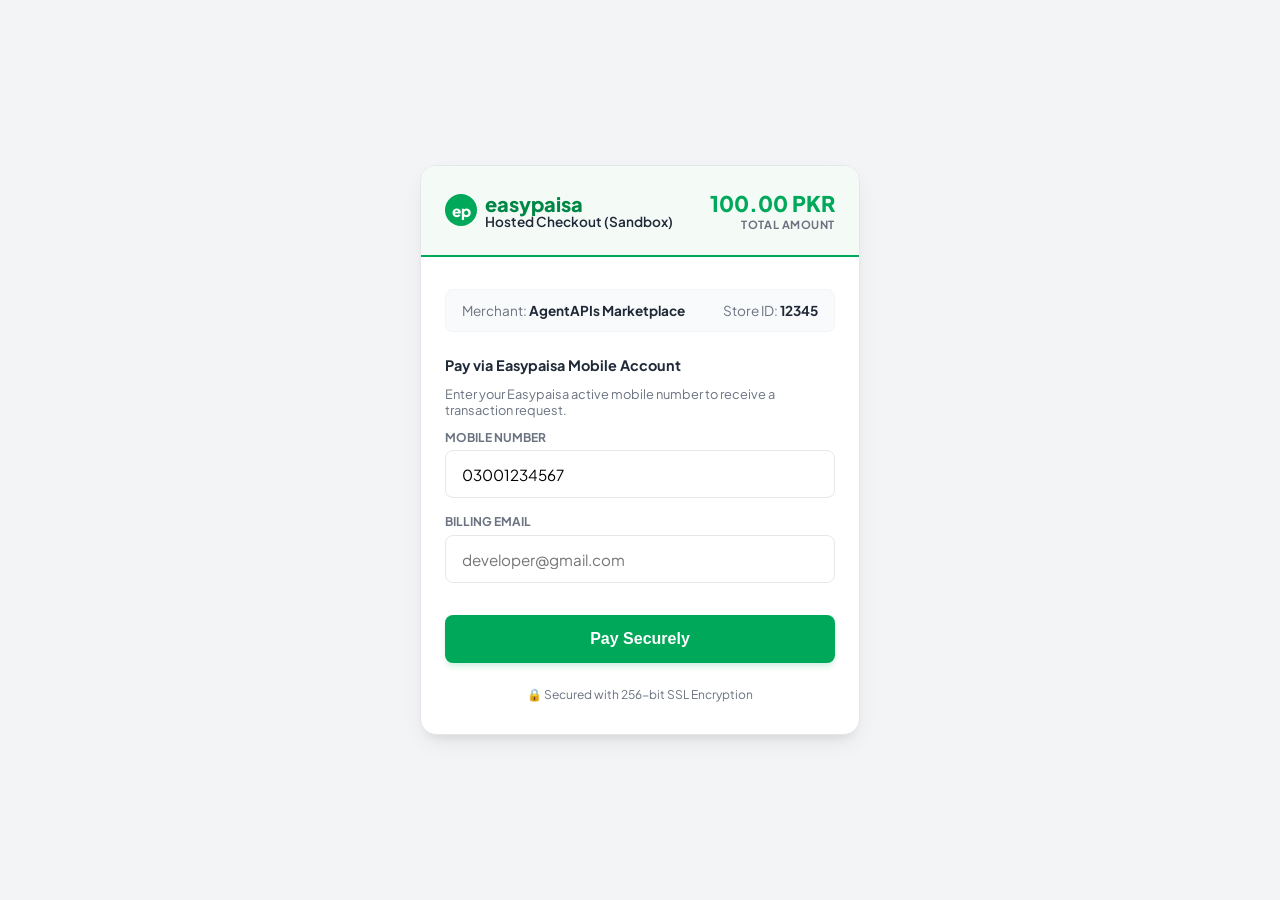
<file: easypaisa_mock.html>
<!DOCTYPE html>
<html lang="en">
<head>
    <meta charset="UTF-8">
    <meta name="viewport" content="width=device-width, initial-scale=1.0">
    <title>Easypaisa - Secure Hosted Payment Gateway</title>
    <style>
        @import url('https://fonts.googleapis.com/css2?family=Plus+Jakarta+Sans:wght@400;500;600;700;800&display=swap');
        
        :root {
            --ep-green: #00a859;
            --ep-green-dark: #008746;
            --ep-light-bg: #f4fbf7;
            --text-dark: #1f2937;
            --text-muted: #6b7280;
            --border-color: #e5e7eb;
        }

        * {
            box-sizing: border-box;
            margin: 0;
            padding: 0;
        }

        body {
            font-family: 'Plus Jakarta Sans', sans-serif;
            background-color: #f3f4f6;
            color: var(--text-dark);
            display: flex;
            flex-direction: column;
            min-height: 100vh;
            align-items: center;
            justify-content: center;
            padding: 1.5rem;
        }

        .gateway-card {
            background-color: #ffffff;
            border-radius: 16px;
            box-shadow: 0 10px 25px -5px rgba(0, 0, 0, 0.08), 0 8px 10px -6px rgba(0, 0, 0, 0.08);
            width: 100%;
            max-width: 440px;
            overflow: hidden;
            border: 1px solid var(--border-color);
        }

        .gateway-header {
            background-color: var(--ep-light-bg);
            padding: 1.5rem;
            display: flex;
            justify-content: space-between;
            align-items: center;
            border-bottom: 2px solid var(--ep-green);
        }

        .logo-box {
            display: flex;
            align-items: center;
            gap: 0.5rem;
        }

        .logo-circle {
            width: 32px;
            height: 32px;
            border-radius: 50%;
            background-color: var(--ep-green);
            display: flex;
            align-items: center;
            justify-content: center;
            color: white;
            font-weight: 800;
            font-size: 0.95rem;
        }

        .logo-text {
            font-weight: 800;
            color: var(--ep-green-dark);
            font-size: 1.25rem;
        }

        .logo-text span {
            color: var(--text-dark);
            font-weight: 600;
            font-size: 0.85rem;
            display: block;
            margin-top: -3px;
        }

        .amount-badge {
            text-align: right;
        }

        .amount-val {
            font-size: 1.35rem;
            font-weight: 800;
            color: var(--ep-green);
        }

        .amount-lbl {
            font-size: 0.7rem;
            color: var(--text-muted);
            text-transform: uppercase;
            font-weight: 700;
            letter-spacing: 0.05em;
        }

        .gateway-body {
            padding: 2rem 1.5rem;
        }

        .merchant-row {
            display: flex;
            justify-content: space-between;
            background-color: #f9fafb;
            padding: 0.75rem 1rem;
            border-radius: 8px;
            font-size: 0.85rem;
            margin-bottom: 1.5rem;
            border: 1px solid #f3f4f6;
        }

        .merchant-row span {
            color: var(--text-muted);
        }

        .merchant-row strong {
            color: var(--text-dark);
        }

        .pay-tab {
            margin-bottom: 1.5rem;
        }

        .tab-title {
            font-size: 0.9rem;
            font-weight: 700;
            margin-bottom: 0.75rem;
            color: var(--text-dark);
        }

        .form-control {
            width: 100%;
            padding: 0.85rem 1rem;
            border: 1px solid var(--border-color);
            border-radius: 8px;
            font-size: 0.95rem;
            font-family: inherit;
            outline: none;
            transition: border-color 0.2s ease;
        }

        .form-control:focus {
            border-color: var(--ep-green);
        }

        .btn-pay {
            width: 100%;
            padding: 0.95rem;
            background-color: var(--ep-green);
            color: white;
            border: none;
            border-radius: 8px;
            font-size: 1rem;
            font-weight: 700;
            cursor: pointer;
            transition: background-color 0.2s ease;
            box-shadow: 0 4px 6px -1px rgba(0, 168, 89, 0.2);
            margin-top: 0.5rem;
        }

        .btn-pay:hover {
            background-color: var(--ep-green-dark);
        }

        .footer-note {
            text-align: center;
            font-size: 0.75rem;
            color: var(--text-muted);
            margin-top: 1.5rem;
            display: flex;
            align-items: center;
            justify-content: center;
            gap: 0.35rem;
        }

        /* Modal Overlay inside card */
        .overlay {
            position: absolute;
            top: 0;
            left: 0;
            width: 100%;
            height: 100%;
            background-color: rgba(255, 255, 255, 0.95);
            display: none;
            flex-direction: column;
            align-items: center;
            justify-content: center;
            padding: 2rem;
            text-align: center;
            animation: fadeIn 0.3s ease;
        }

        @keyframes fadeIn {
            from { opacity: 0; }
            to { opacity: 1; }
        }

        .spinner {
            border: 4px solid var(--border-color);
            border-top: 4px solid var(--ep-green);
            border-radius: 50%;
            width: 48px;
            height: 48px;
            animation: spin 1s linear infinite;
            margin-bottom: 1.5rem;
        }

        @keyframes spin {
            0% { transform: rotate(0deg); }
            100% { transform: rotate(360deg); }
        }

        .success-checkmark {
            width: 56px;
            height: 56px;
            border-radius: 50%;
            background-color: var(--ep-light-bg);
            color: var(--ep-green);
            display: flex;
            align-items: center;
            justify-content: center;
            font-size: 2.2rem;
            font-weight: 800;
            margin-bottom: 1.5rem;
            animation: pop 0.4s cubic-bezier(0.175, 0.885, 0.32, 1.275);
        }

        @keyframes pop {
            0% { transform: scale(0.6); opacity: 0; }
            100% { transform: scale(1); opacity: 1; }
        }
    </style>
</head>
<body>

    <div class="gateway-card" style="position: relative;">
        <!-- Header -->
        <div class="gateway-header">
            <div class="logo-box">
                <div class="logo-circle">ep</div>
                <div class="logo-text">
                    easypaisa
                    <span>Hosted Checkout (Sandbox)</span>
                </div>
            </div>
            <div class="amount-badge">
                <div class="amount-val" id="display-amount">0.00 PKR</div>
                <div class="amount-lbl">Total Amount</div>
            </div>
        </div>

        <!-- Body -->
        <div class="gateway-body">
            <div class="merchant-row">
                <div>
                    <span>Merchant:</span>
                    <strong>AgentAPIs Marketplace</strong>
                </div>
                <div>
                    <span>Store ID:</span>
                    <strong id="display-store-id">12345</strong>
                </div>
            </div>

            <!-- Tab: Mobile Wallet -->
            <div class="pay-tab">
                <div class="tab-title">Pay via Easypaisa Mobile Account</div>
                <div style="font-size: 0.8rem; color: var(--text-muted); margin-bottom: 0.75rem;">Enter your Easypaisa active mobile number to receive a transaction request.</div>
                
                <div style="margin-bottom: 1rem;">
                    <label style="display:block; font-size: 0.75rem; font-weight:700; text-transform:uppercase; color:var(--text-muted); margin-bottom:0.35rem;">Mobile Number</label>
                    <input type="text" id="mobile-number" class="form-control" placeholder="e.g. 03001234567" value="03001234567">
                </div>
                <div style="margin-bottom: 1.5rem;">
                    <label style="display:block; font-size: 0.75rem; font-weight:700; text-transform:uppercase; color:var(--text-muted); margin-bottom:0.35rem;">Billing Email</label>
                    <input type="email" id="billing-email" class="form-control" placeholder="developer@gmail.com">
                </div>

                <button class="btn-pay" onclick="proceedToOTP()">Pay Securely</button>
            </div>

            <div class="footer-note">
                🔒 Secured with 256-bit SSL Encryption
            </div>
        </div>

        <!-- Simulated Loading & OTP overlay -->
        <div class="overlay" id="loading-overlay">
            <div class="spinner"></div>
            <h3 id="loading-text" style="font-weight: 600;">Processing request...</h3>
            <p style="color: var(--text-muted); font-size: 0.85rem; margin-top: 0.5rem;">Connecting with Easypaisa secure servers.</p>
        </div>

        <!-- OTP Approving Screen Overlay -->
        <div class="overlay" id="otp-overlay">
            <h3 style="font-weight: 700; margin-bottom: 0.5rem; color: var(--ep-green-dark);">Approve Mobile Account Push</h3>
            <p style="font-size: 0.85rem; color: var(--text-muted); margin-bottom: 1.5rem; line-height: 1.5;">We have sent a simulated transaction PIN authorization request to your phone. Enter the standard PIN code <strong>1234</strong> to authorize.</p>
            
            <div style="margin-bottom: 1.5rem; max-width: 200px; margin: 0 auto 1.5rem;">
                <input type="password" id="otp-code" class="form-control" placeholder="••••" style="text-align: center; font-size: 1.5rem; letter-spacing: 0.5em; padding: 0.65rem;" maxlength="4">
            </div>
            
            <button class="btn-pay" onclick="submitOTP()">Confirm Authorization</button>
        </div>

        <!-- Success Screen Overlay -->
        <div class="overlay" id="success-overlay">
            <div class="success-checkmark">✓</div>
            <h3 style="font-weight: 700; color: var(--ep-green); margin-bottom: 0.5rem;">Payment Successful!</h3>
            <p style="font-size: 0.85rem; color: var(--text-muted); line-height: 1.5; max-width: 280px; margin: 0 auto;" id="success-message">Order ID EP_xxxx was successfully processed. Crediting user account balance.</p>
            <p style="font-size: 0.75rem; color: var(--text-muted); margin-top: 2rem;">Redirecting you back to developer dashboard...</p>
        </div>
    </div>

    <script>
        // Parse Query Params
        const params = new URLSearchParams(window.location.search);
        const storeId = params.get('storeId') || '12345';
        const orderId = params.get('orderId') || 'EP_MOCK_ORDER';
        const amount = params.get('amount') || '100.00';
        const postBackURL = params.get('postBackURL') || '/callback';
        const secureHash = params.get('secureHash');

        document.getElementById('display-amount').textContent = `${parseFloat(amount).toFixed(2)} PKR`;
        document.getElementById('display-store-id').textContent = storeId;
        
        // Populate stored user email
        const userSession = localStorage.getItem('agent_user');
        if (userSession) {
            const user = JSON.parse(userSession);
            document.getElementById('billing-email').value = user.email;
        }

        function proceedToOTP() {
            const mobile = document.getElementById('mobile-number').value.trim();
            if (!mobile) {
                alert("Please enter a valid mobile number.");
                return;
            }

            const loader = document.getElementById('loading-overlay');
            loader.style.display = 'flex';
            
            setTimeout(() => {
                loader.style.display = 'none';
                document.getElementById('otp-overlay').style.display = 'flex';
            }, 1200);
        }

        async function submitOTP() {
            const otp = document.getElementById('otp-code').value.trim();
            if (otp !== '1234') {
                alert("Invalid PIN. For sandbox testing, please enter '1234'.");
                return;
            }

            // Hide OTP and show loader again for final callback handshake
            document.getElementById('otp-overlay').style.display = 'none';
            const loader = document.getElementById('loading-overlay');
            document.getElementById('loading-text').textContent = 'Confirming signature and calling callback...';
            loader.style.display = 'flex';

            try {
                // Wait 1.5 seconds to feel realistic
                await new Promise(r => setTimeout(r, 1500));

                // Read databases from localStorage
                const usersDb = JSON.parse(localStorage.getItem('agent_users_db') || '[]');
                const payments = JSON.parse(localStorage.getItem('agent_payments') || '[]');

                // Find the user email (which is passed in query parameters)
                const userEmail = params.get('email') || 'developer@gmail.com';
                const userIdx = usersDb.findIndex(u => u.email.toLowerCase() === userEmail.toLowerCase());

                if (userIdx === -1) {
                    throw new Error("Target developer account not found in registration database.");
                }

                const amountVal = parseFloat(amount);

                // Credit the user balance
                usersDb[userIdx].balance += amountVal;
                
                // Update active user session if they are currently logged in as this email
                const currentUserSession = localStorage.getItem('agent_user');
                if (currentUserSession) {
                    const sessionObj = JSON.parse(currentUserSession);
                    if (sessionObj.email.toLowerCase() === userEmail.toLowerCase()) {
                        sessionObj.balance += amountVal;
                        localStorage.setItem('agent_user', JSON.stringify(sessionObj));
                    }
                }

                // Update the payment log to approved
                const payIdx = payments.findIndex(p => p.orderId === orderId);
                if (payIdx !== -1) {
                    payments[payIdx].status = 'approved';
                    payments[payIdx].ref_number = 'EP-' + Math.floor(100000000 + Math.random() * 900000000);
                } else {
                    // Create entry if missing
                    payments.push({
                        orderId: orderId,
                        user_email: userEmail,
                        amount: amountVal,
                        status: 'approved',
                        ref_number: 'EP-' + Math.floor(100000000 + Math.random() * 900000000),
                        timestamp: new Date().toISOString()
                    });
                }

                localStorage.setItem('agent_users_db', JSON.stringify(usersDb));
                localStorage.setItem('agent_payments', JSON.stringify(payments));

                // Add to platform revenue in admin controls
                const rev = parseFloat(localStorage.getItem('agent_revenue') || '0');
                localStorage.setItem('agent_revenue', (rev + amountVal).toString());

                // Show Success Screen
                loader.style.display = 'none';
                document.getElementById('success-message').textContent = `Order ID ${orderId} was successfully processed. Credited ${amountVal.toFixed(2)} PKR to developer wallet.`;
                document.getElementById('success-overlay').style.display = 'flex';

                // Redirect user back to home/dashboard
                setTimeout(() => {
                    window.location.href = 'index.html#portal'; // Direct to developer portal hash
                }, 3000);

            } catch (e) {
                loader.style.display = 'none';
                alert("Simulated callback transaction failed: " + e.message);
                // Allow user to retry
                document.getElementById('otp-overlay').style.display = 'flex';
            }
        }
    </script>
</body>
</html>
</file>
